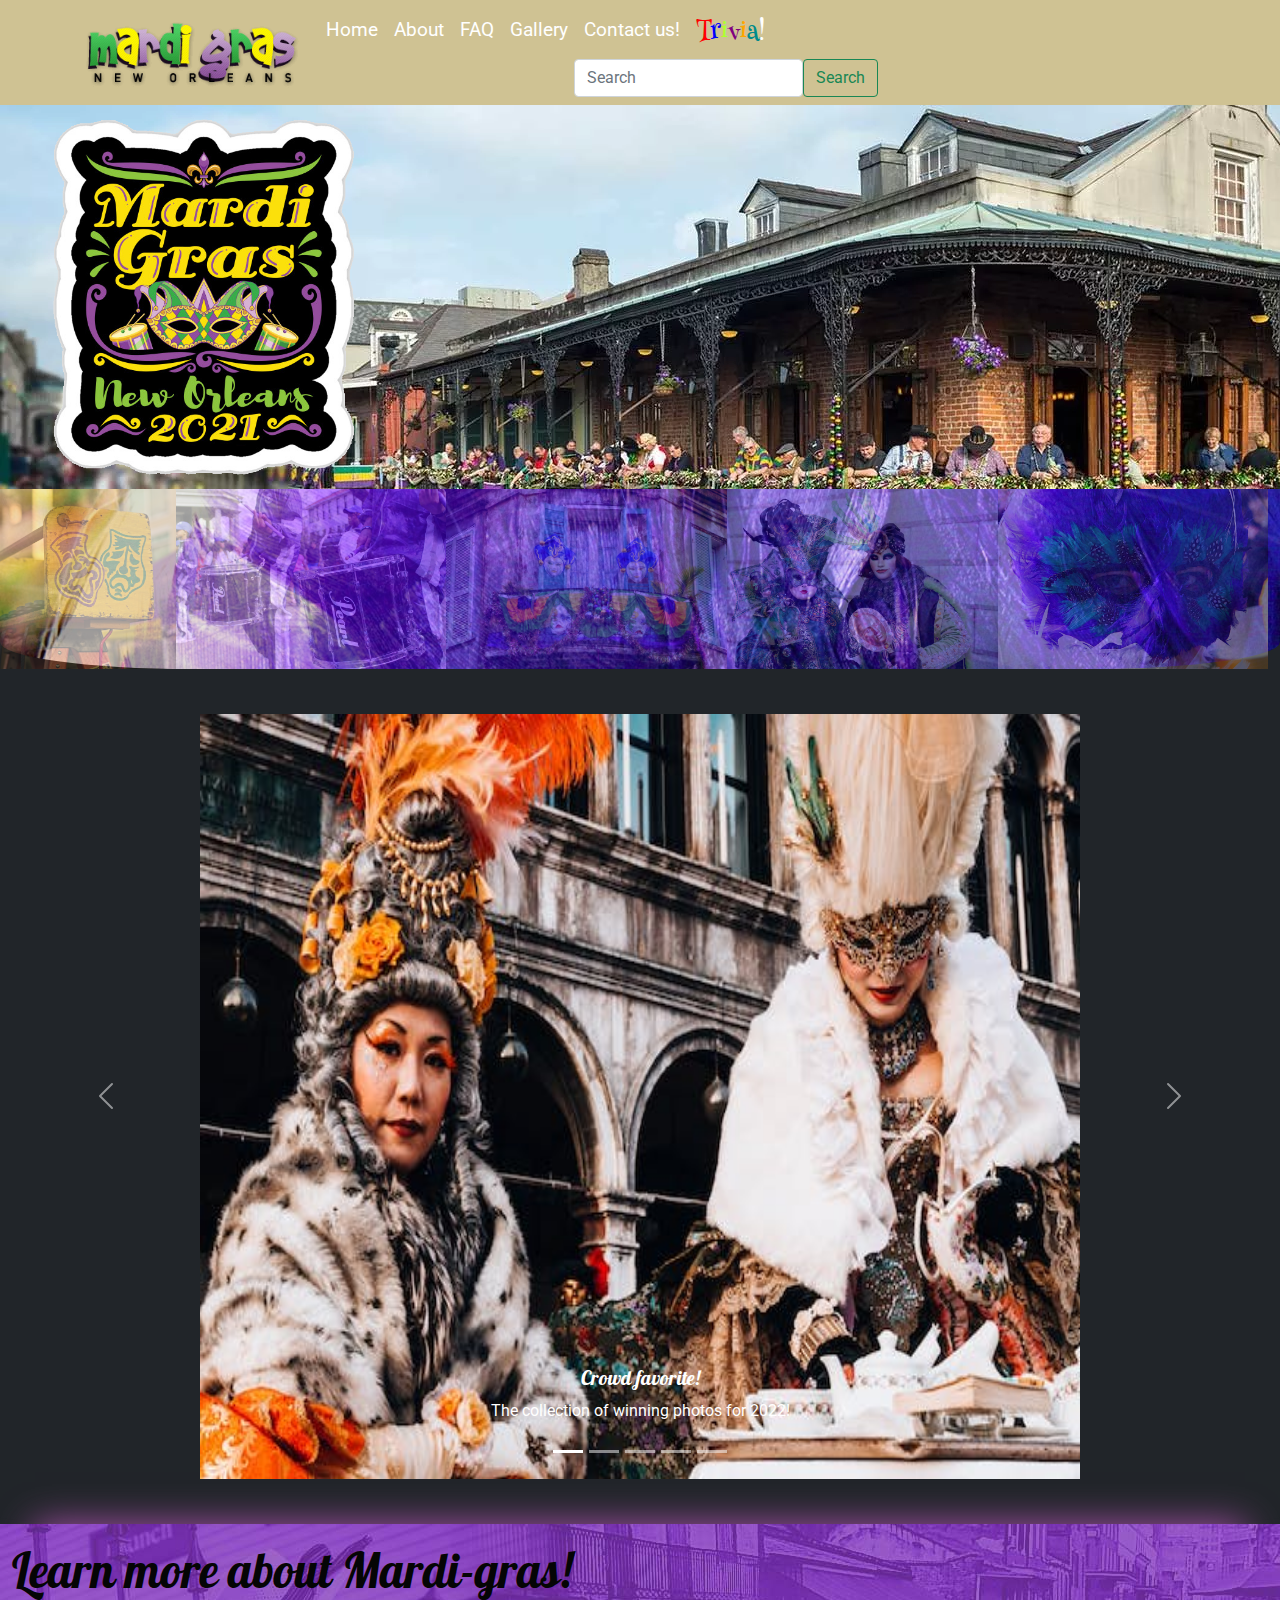
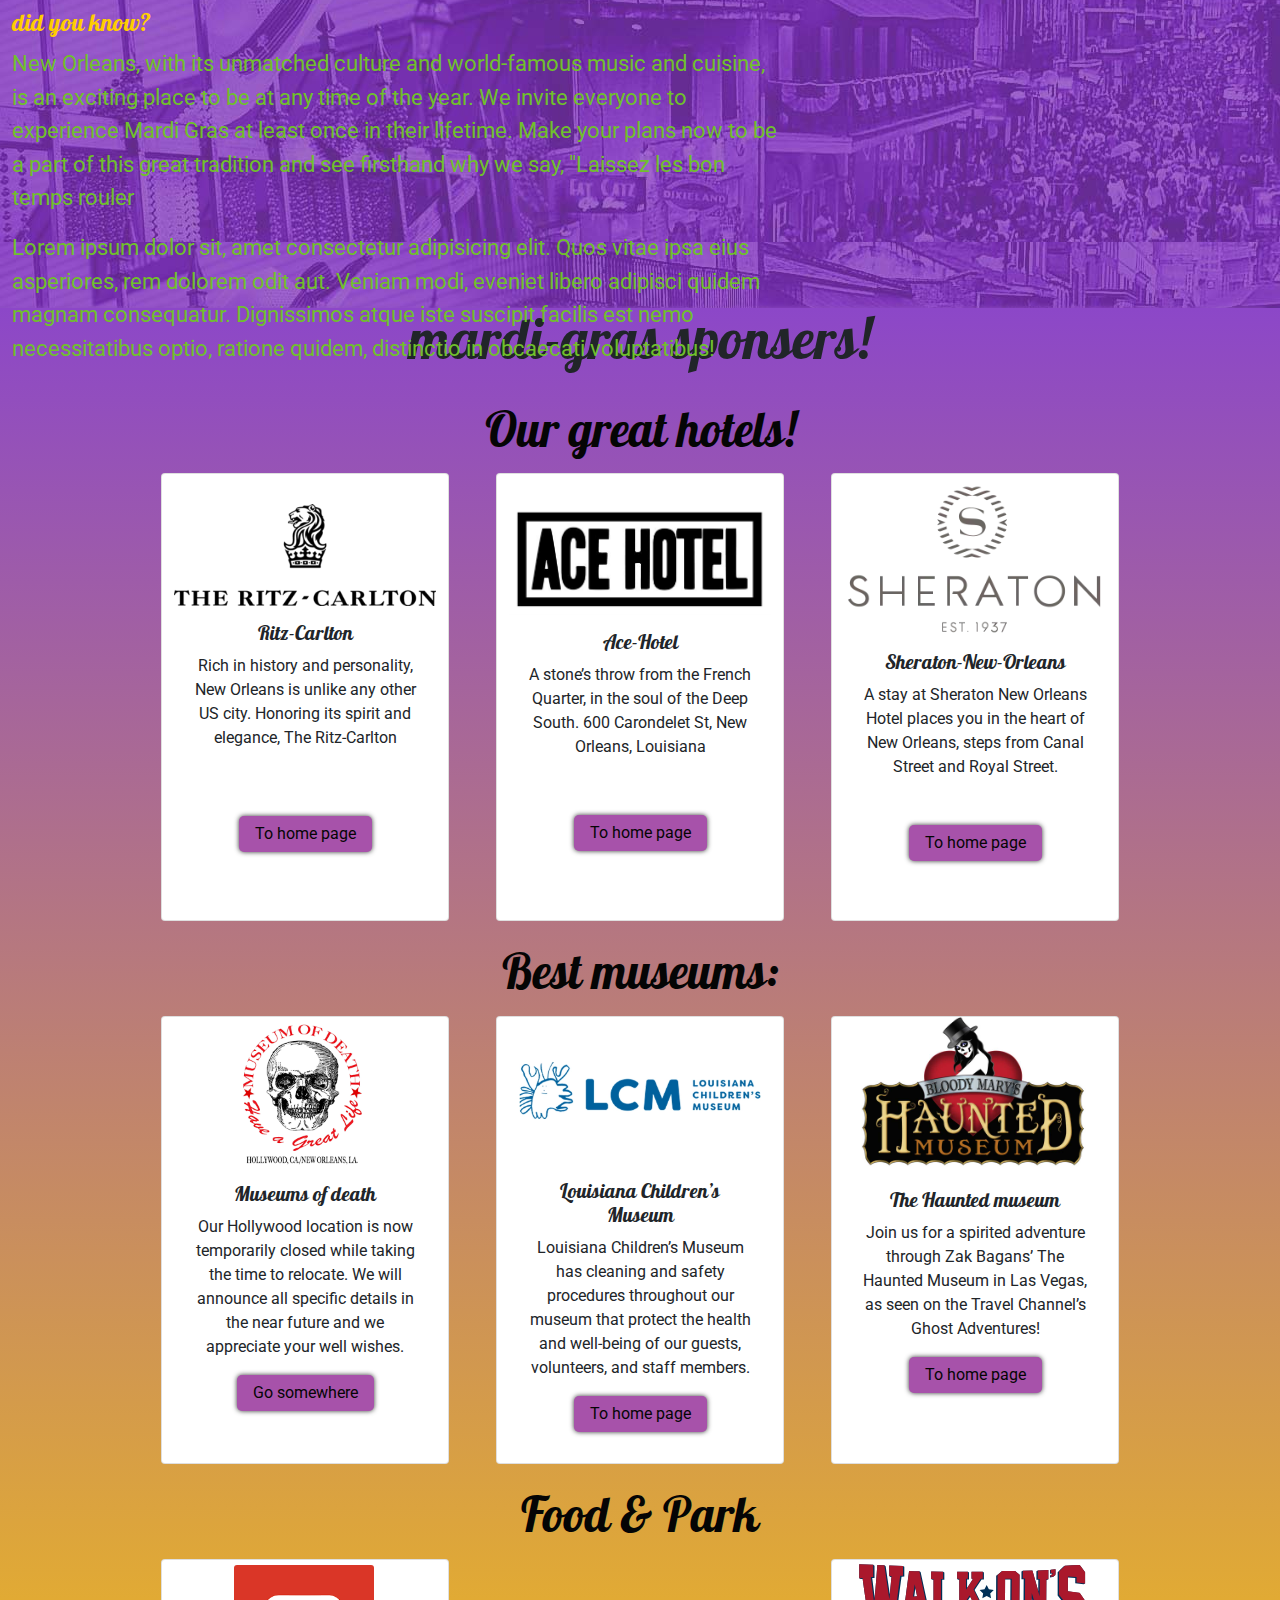
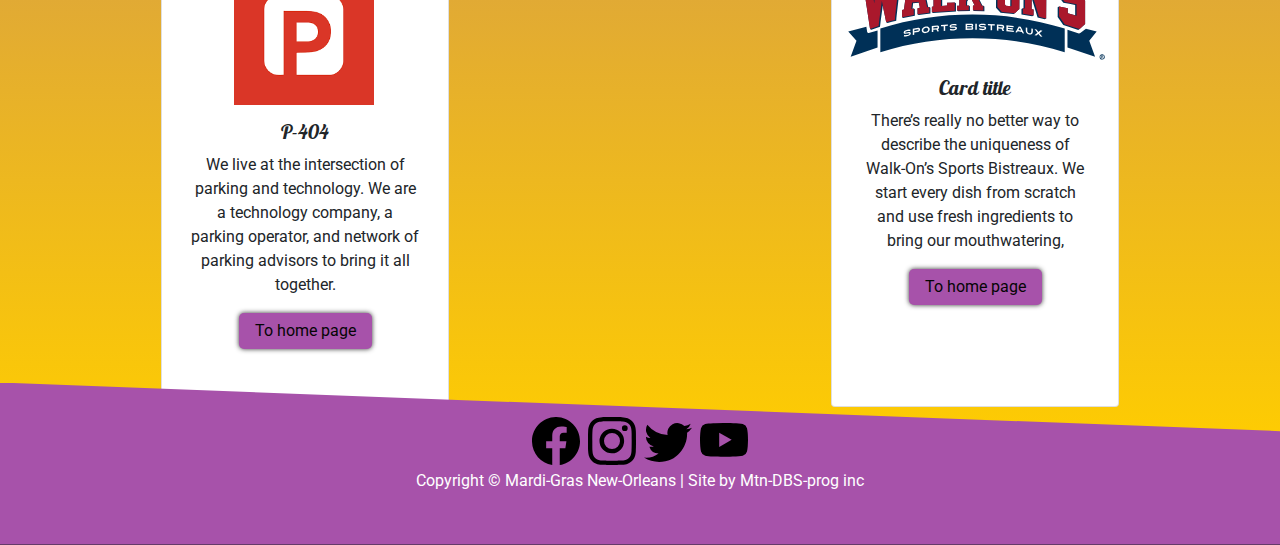
<file: index.html>
<!DOCTYPE html>
<html lang="en">

<head>
  <meta charset="UTF-8">
  <meta http-equiv="X-UA-Compatible" content="IE=edge">
  <meta name="viewport" content="width=device-width, initial-scale=1.0">
  <title>Document</title>

<link rel="preconnect" href="https://fonts.googleapis.com">
<link rel="preconnect" href="https://fonts.gstatic.com" crossorigin>
<link href="https://fonts.googleapis.com/css2?family=Henny+Penny&family=Pattaya&family=Roboto:wght@100&display=swap" rel="stylesheet">

<link rel="stylesheet" href="/sass/bootstrap.min.css">
  <link rel="stylesheet" href="/sass/index.css">
  <link rel="stylesheet" href="/sass/navbar.css">
  <link rel="stylesheet" href="/sass/reponsive.css">
  <script src="/js/bootstrap.bundle.min.js" defer></script>
  <script src="./js/main.js" defer></script>
</head>

<body class="bg-dark">

  <!-- newNav -->
  <nav class='navbar navbar-expand-lg navbar-light my_nav'>
    <div class='container'>
      <a class="navbar-brand" href="index.html">
        <img src="./img/xlogo.png.pagespeed.ic.q4Fw8Vll14.webp" id="brand_img" alt="" width="220" height="74"
          class="d-inline-block align-text-top">
      </a>
      <button class='btn  navbar-toggler border-3 px-2' type='button' data-bs-toggle='offcanvas'
        data-bs-target='#offcanvasExample' aria-controls='offcanvasExample'>
        <img style='width: 30px' src='/img/text-center.svg' alt='menu icon'>
      </button>
      <div class='offcanvas offcanvas-start-lg my_nav' tabindex='-1' id='offcanvasExample'
        aria-labelledby='offcanvasExampleLabel'>
        <div class='offcanvas-header d-flex d-lg-none'>
          <h5 class='offcanvas-title text-white' id='offcanvasExampleLabel'>Mardi-gras</h5>
          <a href='javascript:void(0) ' class='text-reset p-0' data-bs-dismiss='offcanvas' aria-label='close'>
            <svg xmlns='http://www.w3.org/2000/svg' width='24' height='24' fill='#FFFFFF' class='bi bi-x-circle'
              viewBox='0 0 16 16'>
              <path d='M8 15A7 7 0 1 1 8 1a7 7 0 0 1 0 14zm0 1A8 8 0 1 0 8 0a8 8 0 0 0 0 16z' />
              <path
                d='M4.646 4.646a.5.5 0 0 1 .708 0L8 7.293l2.646-2.647a.5.5 0 0 1 .708.708L8.707 8l2.647 2.646a.5.5 0 0 1-.708.708L8 8.707l-2.646 2.647a.5.5 0 0 1-.708-.708L7.293 8 4.646 5.354a.5.5 0 0 1 0-.708z' />
            </svg>
          </a>
        </div>
        <div class='offcanvas-body p-lg-0 navbar'>
          <ul class='navbar-nav' id="my-ul">
            <li class='nav-item'>
              <a class="nav-link active" aria-current="page" href="index.html">Home</a>
            </li>
            <li class='nav-item'>
              <a class='nav-link active' aria-current='page' href='about.html'>About</a>
            </li>
            <li class='nav-item'>
              <a class='nav-link active' aria-current='page' href='FAQ.html'>FAQ</a>
            </li>
            <li class='nav-item'>
              <a class='nav-link active' aria-current='page' href='media.html'>Gallery</a>
            </li>
            <li class='nav-item'>
              <a class='nav-link active' aria-current='page' href='contact.html'>Contact us!</a>
            </li>
            <li class='nav-item'>
              <a class='nav-link active' aria-current='page' href='trivia.html'> <span class="my-span" style="color:red">T</span><span
                  class="my-span" style="color:blue">r</span><span class="my-span" style="color:greenyellow">i</span><span
                  class="my-span" style="color:purple">v</span><span class="my-span" style="color:orange">i</span><span
                  class="my-span" style="color:darkcyan">a</span><span class="my-span">!</span></a>
            </li>

          </ul>
          <form class="d-flex" role="search">
            <input class="form-control" id="my-input" type="search" placeholder="Search" aria-label="Search">
            <button class="btn btn-outline-success" type="submit">Search</button>
          </form>
        </div>
      </div>
    </div>
  </nav>
  <header class="container-fluid my-header">
    <div class="col-md-6">
      <img src="./img/general-cjQAi-2021.02.08.08.09.59-logo2021.png" id="main_logo" alt="">
    </div>
    <div class="col-md-6" id="pop_div">
    </div>
  </header>

  <div class="container-fluid" id="my_divider_2">
    <img src="/img/gallery/mask-1973994_1920.jpg" style="max-height:300px;filter:opacity(40%)" alt="">
    <img src="/img/gallery/venice-mask-4809862_1920.jpg" style="max-height:300px;filter:opacity(40%)" alt="">
    <img src="/img/gallery/new-orleans-255548.jpg" style="max-height:300px;filter:opacity(40%)" alt="">
    <img src="/img/gallery/mardi-gras-1090720_1920.jpg" style="max-height:300px;filter:opacity(40%)" alt="">
    <img src="/img/gallery/mardi-2572882_1920.jpg" style="max-height:300px;filter:opacity(40%)" alt="">
    <img src="/img/gallery/mardi-gras-4238473_1280.jpg" style="max-height:300px;filter:opacity(40%)" alt="">
  </div>
  <div class="container-fluid bg-dark" id="my_divider_3"></div>

  <div class="container-fluid bg-dark">
    <div id="alt-pic"><img src="/img/gallery/mardi-gras-4238473_1280.jpg" style="height:30vh;width:100%;" alt=""></div>
    <div id="main-slider" class="carousel carousel slide" data-bs-ride="carousel">
      <div class="carousel-indicators">
        <button type="button" data-bs-target="#main-slider" data-bs-slide-to="0" class="active" aria-current="true"
          aria-label="Slide 1"></button>
        <button type="button" data-bs-target="#main-slider" data-bs-slide-to="1" aria-label="Slide 2"></button>
        <button type="button" data-bs-target="#main-slider" data-bs-slide-to="2" aria-label="Slide 3"></button>
        <button type="button" data-bs-target="#main-slider" data-bs-slide-to="3" aria-label="Slide 4"></button>
        <button type="button" data-bs-target="#main-slider" data-bs-slide-to="4" aria-label="Slide 5"></button>
      </div>

      <div class="carousel-inner ">
        <div class="carousel-item active" data-bs-interval="10000">
          <img src="/img/slider/pexels-photo-6152356.jpeg" class="d-block w-100" id="my_slider" alt="...">
          <div class="carousel-caption d-none d-md-block">
            <h5>Crowd favorite!</h5>
            <p>The collection of winning photos for 2022!</p>
          </div>
        </div>
        <div class="carousel-item" data-bs-interval="2000">
          <img src="/img/slider/pexels-photo-1144283.jpeg" class="d-block w-100" id="my_slider" alt="...">
          <div class="carousel-caption d-none d-md-block">
            <h5>The choice of photographers</h5>
            <p>The collection of winning photos for 2022!</p>
          </div>
        </div>
        <div class="carousel-item">
          <img src="/img/slider/pexels-photo-335692.jpeg" class="d-block w-100" id="my_slider" alt="...">
          <div class="carousel-caption d-none d-md-block">
            <h5>The exciting photo!</h5>
            <p>The collection of winning photos for 2022!</p>
          </div>
        </div>
        <div class="carousel-item">
          <img src="/img/slider/pexels-photo-6691539.jpeg" class="d-block w-100" id="my_slider" alt="...">
          <div class="carousel-caption d-none d-md-block">
            <h5>the audience's favourite!</h5>
            <p>The collection of winning photos for 2022!</p>
          </div>
        </div>
        <div class="carousel-item">
          <img src="/img/slider/pexels-photo-9393719.jpeg" class="d-block w-100" id="my_slider" alt="...">
          <div class="carousel-caption d-none d-md-block">
            <h5>Many loved it</h5>
            <p>The collection of winning photos for 2022!</p>
          </div>
        </div>
      </div>
      <button class="carousel-control-prev" type="button" data-bs-target="#main-slider" data-bs-slide="prev">
        <span class="carousel-control-prev-icon" aria-hidden="true"></span>
        <span class="visually-hidden">Previous</span>
      </button>
      <button class="carousel-control-next" type="button" data-bs-target="#main-slider" data-bs-slide="next">
        <span class="carousel-control-next-icon" aria-hidden="true"></span>
        <span class="visually-hidden">Next</span>
      </button>
    </div>
  </div>
  </div>
  <div class="container-fluid bg-dark" id="my_divider_4"></div>

  <div class="container-fluid my-divider">
<div class="anim-l">
    <h3>Learn more about Mardi-gras!</h3>
    <h4>did you know?</h4>
    <p>New Orleans, with its unmatched culture and world-famous music and cuisine, is an exciting place to be at any time of the year. We invite everyone to experience Mardi Gras at least once in their lifetime. Make your plans now to be a part of this great tradition and see firsthand why we say, "Laissez les bon temps rouler</p>
    <p>Lorem ipsum dolor sit, amet consectetur adipisicing elit. Quos vitae ipsa eius asperiores, rem dolorem odit aut. Veniam modi, eveniet libero adipisci quidem magnam consequatur. Dignissimos atque iste suscipit facilis est nemo necessitatibus optio, ratione quidem, distinctio in obcaecati voluptatibus!
    </p>
    </div>
  </div>

  <!-- card wrap -->
  <div class="container-fluid center" id="my-boxes">
      <div class="col-sm-12 col-md-9">
      <div class="row justify-content-center justify-content-md-between ">
        <h4 class="center display-4">mardi-gras sponsers!</h4>
        <!-- card 1 -->
        <h3>Our great hotels!</h3>
        <div class="card col-md-4 m-1 my-card anim-l">
          <img src="/img/sponsers/ritz-carlton-primary-black.png" class="card-img-top" style="margin-top:30px;" alt="">
          <div class="card-body ">
            <h5 class="card-title">Ritz-Carlton</h5>
            <p class="card-text">Rich in history and personality, New Orleans is unlike any other US city. Honoring its spirit and elegance, The Ritz-Carlton</p>
            <a href="#" class="btn my-btn " style="margin-top:50px;">To home page</a>
          </div>
        </div>
        <!-- card 2 -->
        <div class="card  col-md-4 m-1 my-card">
          <img src="./img/sponsers/Logo-Ace-Hotellogo.jpeg" class="card-img-top" style="margin-top:30px;" alt="...">
          <div class="card-body">
            <h5 class="card-title">Ace-Hotel</h5>
            <p class="card-text">A stone’s throw from the French Quarter, in the soul of the Deep South.

              600 Carondelet St, New Orleans, Louisiana</p>
            <a href="#" class="btn my-btn " style="margin-top:40px;">To home page</a>
          </div>
        </div>
<!-- card 3 -->
        <div class="card  col-md-4 m-1 my-card anim-r">
          <img src="/img/sponsers/si_logo_L.webp" class="card-img-top" style="margin-top:10px;" alt="...">
          <div class="card-body">
            <h5 class="card-title">Sheraton-New-Orleans</h5>
            <p class="card-text">A stay at Sheraton New Orleans Hotel places you in the heart of New Orleans, steps from Canal Street and Royal Street.</p>
            <a href="https://www.marriott.com/en-us/hotels/msyis-sheraton-new-orleans-hotel/overview/" class="btn my-btn" style="margin-top:30px;">To home page</a>
          </div>
        </div>
          <h3>Best museums:</h3>
          <!-- card 4 -->
        <div class="card  col-md-4 m-1 my-card">
          <img src="/img/sponsers/death.png" class="card-img-top" style="max-width:150px;max-height:150px; margin-left:20%; " alt="...">
          <div class="card-body">
            <h5 class="card-title">Museums of death</h5>
            <p class="card-text">Our Hollywood location is now temporarily closed while taking the time to relocate. We will announce all specific details in the near future and we appreciate your well wishes.</p>
            <a href="http://www.museumofdeath.net/" class="btn my-btn">Go somewhere</a>
          </div>
        </div>
<!-- card 5 -->
        <div class="card  col-md-4 m-1 my-card">
          <img src="./img/sponsers/LCM.webp" class="card-img-top" alt="...">
          <div class="card-body">
            <h5 class="card-title">Louisiana Children’s Museum</h5>
            <p class="card-text">Louisiana Children’s Museum has cleaning and safety procedures throughout our museum that protect the health and well-being of our guests, volunteers, and staff members.</p>
            <a href="https://lcm.org/" class="btn my-btn">To home page</a>
          </div>
        </div>
<!-- card 6 -->
        <div class="card  col-md-4 m-1 my-card">
          <img
            src="/img/sponsers/revised-Bloody-Mary-Museum-logo_v1_A9760E05-F60A-4B16-91F913FBBE167D89_1155c9e7-066b-4ed7-be1bc98413a77f94.jpeg"
            class="card-img-top" alt="...">
          <div class="card-body">
            <h5 class="card-title">The Haunted museum</h5>
            <p class="card-text">Join us for a spirited adventure through Zak Bagans’ The Haunted Museum in Las Vegas, as seen on the Travel Channel’s Ghost Adventures!</p>
            <a href="https://thehauntedmuseum.com/" class="btn my-btn">To home page</a>
          </div>
        </div>
      
        <h3>Food & Park</h3>
        <!-- card 7 -->
        <div class="card  col-md-4 m-1 my-card mb-5">
          <img src="/img/sponsers/p-parking-logo.png" class="card-img-top" style="max-width:140px;max-height:140px; margin-left:23%;margin-top:5px;" alt="...">
          <div class="card-body">
            <h5 class="card-title">P-404</h5>
            <p class="card-text">We live at the intersection of parking and technology. We are a technology company, a parking operator, and network of parking advisors to bring it all together.</p>
            <a href="https://www.premiumparking.com/P402" class="btn my-btn">To home page</a>
          </div>
        </div>
<!-- card 8 -->
        <div class="card  col-md-4 m-1 my-card mb-5">
          <img src="/img/sponsers/walkons-logo.svg" class="card-img-top" alt="...">
          <div class="card-body">
            <h5 class="card-title">Card title</h5>
            <p class="card-text">There’s really no better way to describe the uniqueness of Walk-On’s Sports Bistreaux. We start every dish from scratch and use fresh ingredients to bring our mouthwatering,</p>
            <a href="https://walk-ons.com/" class="btn my-btn">To home page</a>
          </div>
        </div>

      </div>
    </div>
  </div>
  <footer class="bottom">
    <div class="d-flex justify-content-center">
      <a href="https://www.facebook.com/MardiGrasNewOrleans" target="_blank"><img src="./svg/facebook.svg"
          class="social-icon" alt=""></a>
      <a href="https://www.instagram.com/mardigrasneworleans/" target="_blank"><img src="./svg/instagram.svg"
          class="social-icon" alt=""></a>
      <a href="https://twitter.com/MardiGrasNOLA" target="_blank"><img src="./svg/twitter.svg" class="social-icon"
          alt=""></a>
      <a href="https://www.youtube.com/channel/UCOrq1qF6dVDn9Do-wvbKh0Q" target="_blank"><img src="./svg/youtube.svg"
          class="social-icon" alt=""></a>
    </div>
<div class="bottom-0 center">Copyright ©  Mardi-Gras New-Orleans  | Site by Mtn-DBS-prog inc
</div> 
  </footer>
</body>

</html>
</file>
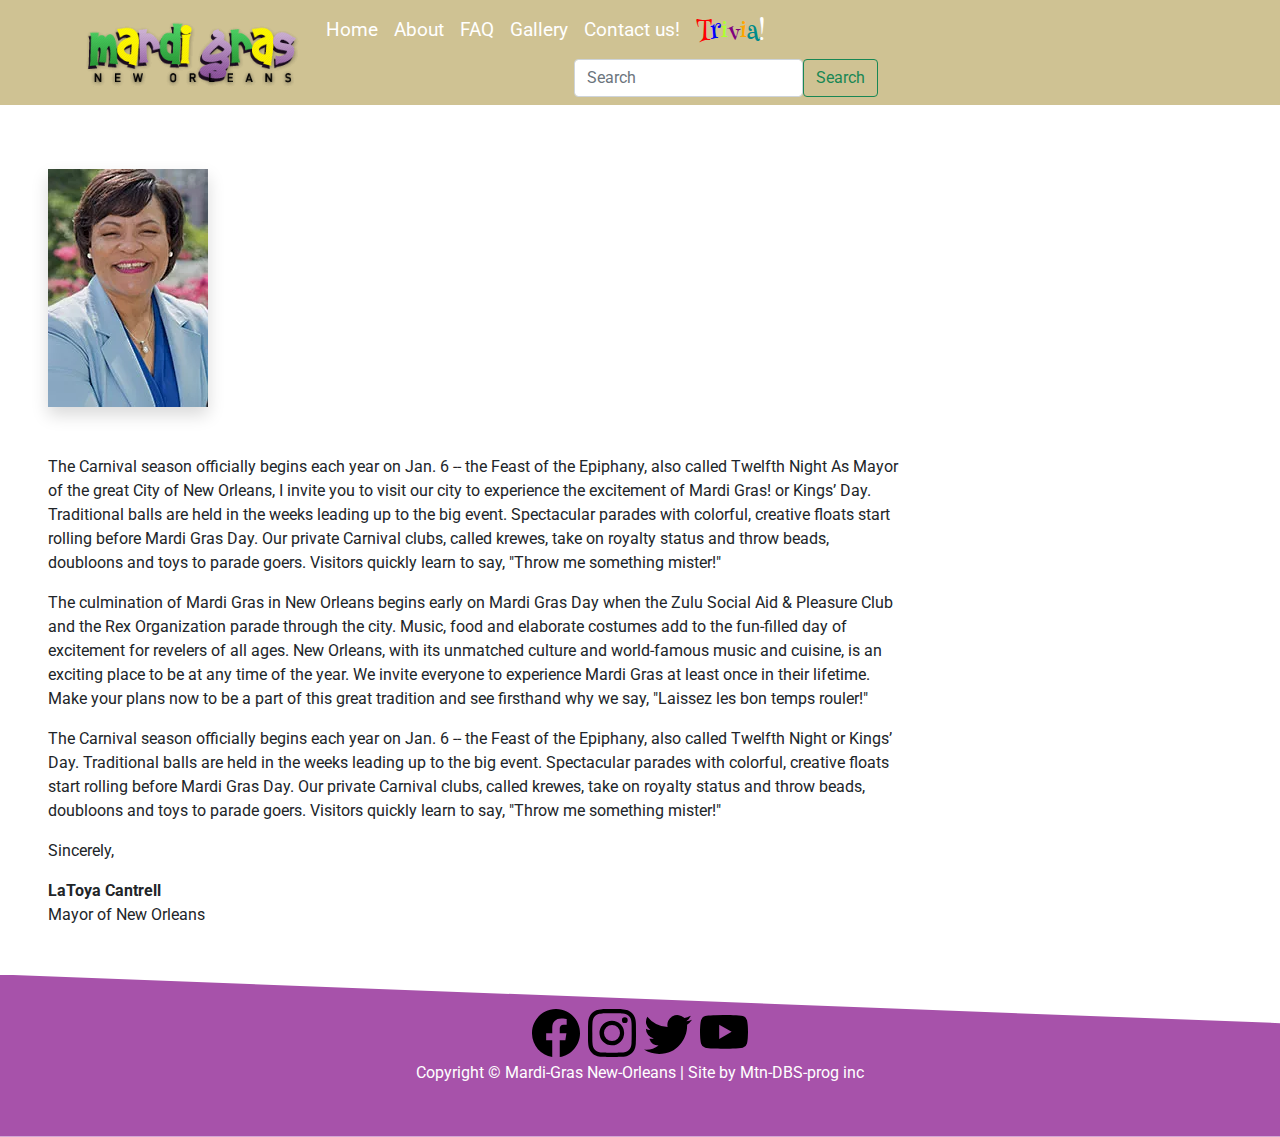
<file: about.html>
<!DOCTYPE html>
<html lang="en">

<head>
  <meta charset="UTF-8">
  <meta http-equiv="X-UA-Compatible" content="IE=edge">
  <meta name="viewport" content="width=device-width, initial-scale=1.0">
  <link rel="preconnect" href="https://fonts.googleapis.com">
  <link rel="preconnect" href="https://fonts.gstatic.com" crossorigin>
  <link href="https://fonts.googleapis.com/css2?family=Henny+Penny&family=Pattaya&family=Roboto:wght@100&display=swap"
    rel="stylesheet">
  <title>Document</title>
  <link rel="stylesheet" href="/sass/bootstrap.min.css">
  <link rel="stylesheet" href="/sass/navbar.css">
  <link rel="stylesheet" href="/sass/reponsive.css">
  <script src="/js/bootstrap.bundle.min.js" defer></script>
</head>

<body>
  <nav class='navbar navbar-expand-lg navbar-light my_nav'>
    <div class='container'>
      <a class="navbar-brand" href="index.html">
        <img src="./img/xlogo.png.pagespeed.ic.q4Fw8Vll14.webp" id="brand_img" alt="" width="220" height="74"
          class="d-inline-block align-text-top">
      </a>
      <button class='btn  navbar-toggler border-3 px-2' type='button' data-bs-toggle='offcanvas'
        data-bs-target='#offcanvasExample' aria-controls='offcanvasExample'>
        <img style='width: 30px' src='/img/text-center.svg' alt='menu icon'>
      </button>
      <div class='offcanvas offcanvas-start-lg my_nav' tabindex='-1' id='offcanvasExample'
        aria-labelledby='offcanvasExampleLabel'>
        <div class='offcanvas-header d-flex d-lg-none'>
          <h5 class='offcanvas-title text-white' id='offcanvasExampleLabel'>Mardi-gras</h5>
          <a href='javascript:void(0) ' class='text-reset p-0' data-bs-dismiss='offcanvas' aria-label='close'>
            <svg xmlns='http://www.w3.org/2000/svg' width='24' height='24' fill='#FFFFFF' class='bi bi-x-circle'
              viewBox='0 0 16 16'>
              <path d='M8 15A7 7 0 1 1 8 1a7 7 0 0 1 0 14zm0 1A8 8 0 1 0 8 0a8 8 0 0 0 0 16z' />
              <path
                d='M4.646 4.646a.5.5 0 0 1 .708 0L8 7.293l2.646-2.647a.5.5 0 0 1 .708.708L8.707 8l2.647 2.646a.5.5 0 0 1-.708.708L8 8.707l-2.646 2.647a.5.5 0 0 1-.708-.708L7.293 8 4.646 5.354a.5.5 0 0 1 0-.708z' />
            </svg>
          </a>
        </div>
        <div class='offcanvas-body p-lg-0 navbar'>
          <ul class='navbar-nav' id="my-ul">
            <li class='nav-item'>
              <a class="nav-link active" aria-current="page" href="index.html">Home</a>
            </li>
            <li class='nav-item'>
              <a class='nav-link active' aria-current='page' href='about.html'>About</a>
            </li>
            <li class='nav-item'>
              <a class='nav-link active' aria-current='page' href='FAQ.html'>FAQ</a>
            </li>
            <li class='nav-item'>
              <a class='nav-link active' aria-current='page' href='media.html'>Gallery</a>
            </li>
            <li class='nav-item'>
              <a class='nav-link active' aria-current='page' href='contact.html'>Contact us!</a>
            </li>
            <li class='nav-item'>
              <a class='nav-link active' aria-current='page' href='trivia.html'> <span class="my-span"
                  style="color:red">T</span><span class="my-span" style="color:blue">r</span><span class="my-span"
                  style="color:greenyellow">i</span><span class="my-span" style="color:purple">v</span><span
                  class="my-span" style="color:orange">i</span><span class="my-span"
                  style="color:darkcyan">a</span><span class="my-span">!</span></a>
            </li>

          </ul>
          <form class="d-flex" role="search">
            <input class="form-control" id="my-input" type="search" placeholder="Search" aria-label="Search">
            <button class="btn btn-outline-success" type="submit">Search</button>
          </form>
        </div>
      </div>
    </div>
  </nav>

  <div class="col-12 ms-5 mb-5">

  <div class="d-flex justify-content-start"><img alt="Mayor of New Orleans" class="fltLeft photo shadow"
      src="/img/major/xmardigras-mayor-2019.jpg.pagespeed.ic.0ZitX568BS.webp" style="width: 160px; height: 238px; margin-right: 20%; margin-top: 5%;"></div>

  <p class="col-8 mt-5 text-wrap">The Carnival season officially begins each year on Jan. 6 -- the Feast of the Epiphany, also called Twelfth Night
  As Mayor of the great City of New Orleans, I invite you to visit our city to experience the excitement of Mardi
    Gras!



    or Kings&rsquo; Day. Traditional balls are held in the weeks leading up to the big event.
    Spectacular parades with colorful, creative floats start rolling before Mardi Gras Day. Our private Carnival
    clubs, called krewes, take on royalty status and throw beads, doubloons and toys to parade goers. Visitors
    quickly learn to say, &quot;Throw me something mister!&quot;</p>

  <p class="col-8">The culmination of Mardi Gras in New Orleans begins early on Mardi Gras Day when the Zulu Social Aid &amp;
    Pleasure Club and the Rex Organization parade through the city. Music, food and elaborate costumes add to the
    fun-filled day of excitement for revelers of all ages. New Orleans, with its unmatched culture and world-famous
    music and cuisine, is an exciting place to be at any
    time of the year. We invite everyone to experience Mardi Gras at least once in their lifetime. Make your plans
    now to be a part of this great tradition and see firsthand why we say, &quot;Laissez les bon temps rouler!&quot;
  </p>
  <p class="col-8">The Carnival season officially begins each year on Jan. 6 -- the Feast of the Epiphany, also called Twelfth Night
    or Kings&rsquo; Day. Traditional balls are held in the weeks leading up to the big event.
    Spectacular parades with colorful, creative floats start rolling before Mardi Gras Day. Our private Carnival
    clubs, called krewes, take on royalty status and throw beads, doubloons and toys to parade goers. Visitors
    quickly learn to say, &quot;Throw me something mister!&quot;</p>
    
    <p>Sincerely,</p>
    
    <p><strong>LaToya Cantrell</strong><br />
      Mayor of New Orleans</p>
    </div>
    <footer class="bottom mt-5">
      <div class="d-flex justify-content-center">
        <a href="https://www.facebook.com/MardiGrasNewOrleans" target="_blank"><img src="./svg/facebook.svg"
            class="social-icon" alt=""></a>
        <a href="https://www.instagram.com/mardigrasneworleans/" target="_blank"><img src="./svg/instagram.svg"
            class="social-icon" alt=""></a>
        <a href="https://twitter.com/MardiGrasNOLA" target="_blank"><img src="./svg/twitter.svg" class="social-icon"
            alt=""></a>
        <a href="https://www.youtube.com/channel/UCOrq1qF6dVDn9Do-wvbKh0Q" target="_blank"><img src="./svg/youtube.svg"
            class="social-icon" alt=""></a>
      </div>
  <div class="bottom-0 center">Copyright ©  Mardi-Gras New-Orleans  | Site by Mtn-DBS-prog inc
  </div> 
    </footer>
</body>

</html>
</file>
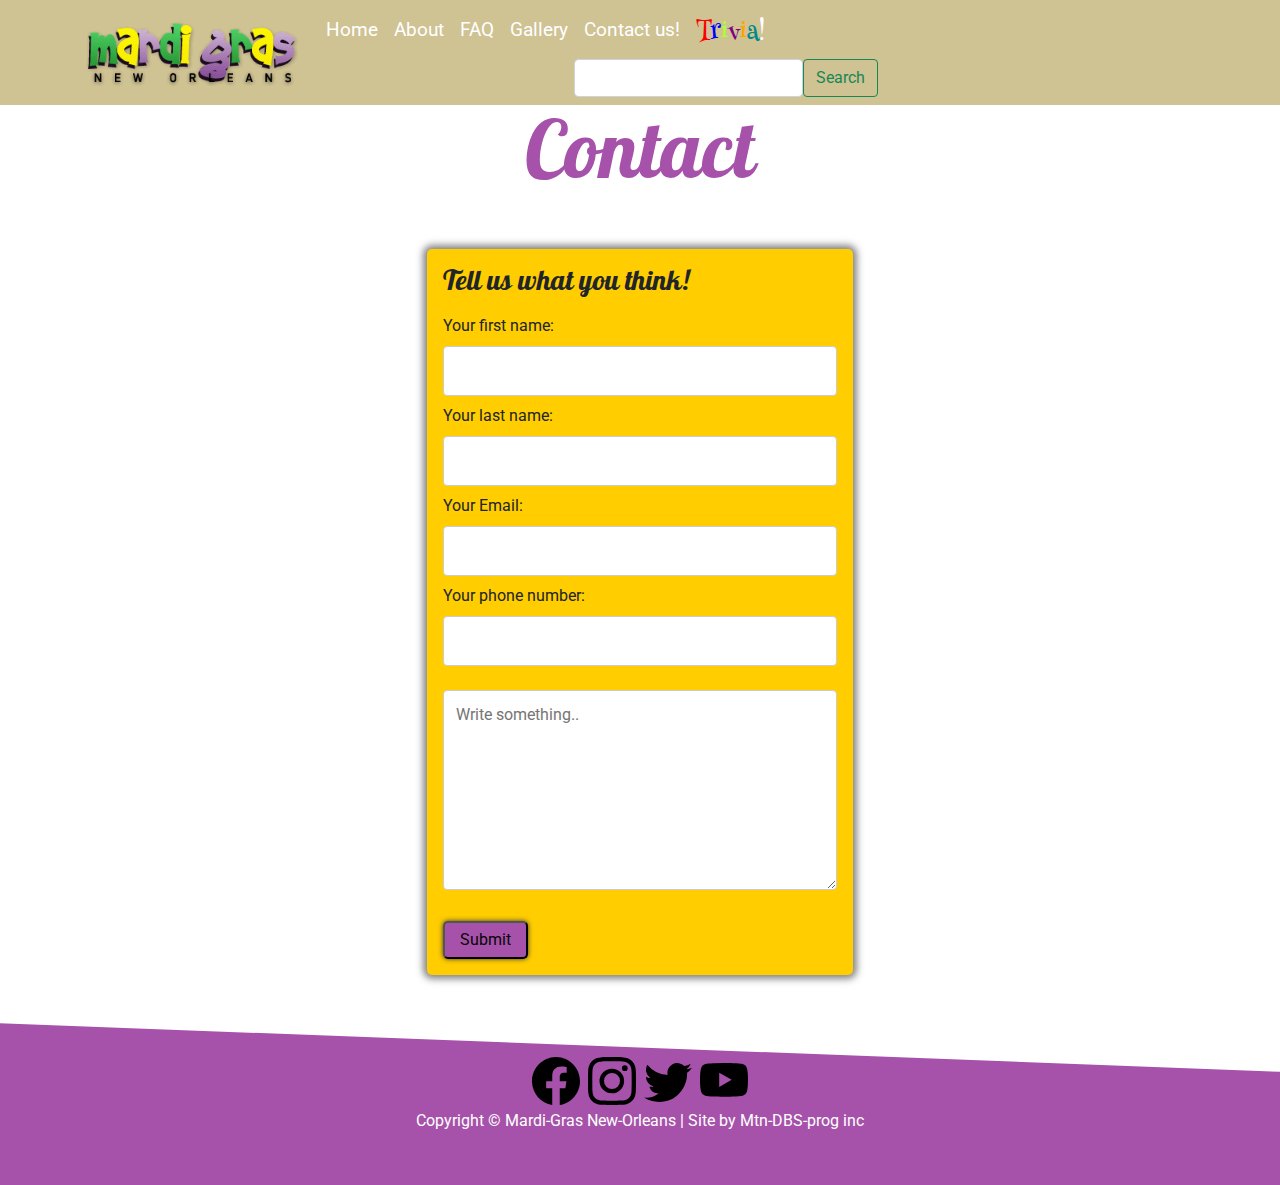
<file: contact.html>
<!DOCTYPE html>
<html lang="en">

<head>
    <meta charset="UTF-8">
    <meta http-equiv="X-UA-Compatible" content="IE=edge">
    <meta name="viewport" content="width=device-width, initial-scale=1.0">
    <link rel="preconnect" href="https://fonts.googleapis.com">
    <link rel="preconnect" href="https://fonts.gstatic.com" crossorigin>
    <link href="https://fonts.googleapis.com/css2?family=Henny+Penny&family=Pattaya&family=Roboto:wght@100&display=swap"
        rel="stylesheet">
    <link rel="stylesheet" href="/sass/bootstrap.min.css">
    <link rel="stylesheet" href="./sass/navbar.css">
    <link rel="stylesheet" href="/sass/reponsive.css">
    <link rel="stylesheet" href="./sass/contact.css">
    <script src="https://cdn.jsdelivr.net/npm/bootstrap@5.2.0/dist/js/bootstrap.bundle.min.js"
        integrity="sha384-A3rJD856KowSb7dwlZdYEkO39Gagi7vIsF0jrRAoQmDKKtQBHUuLZ9AsSv4jD4Xa"
        crossorigin="anonymous"></script>
    <script src="./js/contact.js" defer></script>
    <title>form</title>
</head>

<body>
    <!-- navbar -->
    <nav class='navbar navbar-expand-lg navbar-light my_nav'>
        <div class='container'>
          <a class="navbar-brand" href="index.html">
            <img src="./img/xlogo.png.pagespeed.ic.q4Fw8Vll14.webp" id="brand_img" alt="" width="220" height="74"
              class="d-inline-block align-text-top">
          </a>
          <button class='btn  navbar-toggler border-3 px-2' type='button' data-bs-toggle='offcanvas'
            data-bs-target='#offcanvasExample' aria-controls='offcanvasExample'>
            <img style='width: 30px' src='/img/text-center.svg' alt='menu icon'>
          </button>
          <div class='offcanvas offcanvas-start-lg my_nav' tabindex='-1' id='offcanvasExample'
            aria-labelledby='offcanvasExampleLabel'>
            <div class='offcanvas-header d-flex d-lg-none'>
              <h5 class='offcanvas-title text-white' id='offcanvasExampleLabel'>Mardi-gras</h5>
              <a href='javascript:void(0) ' class='text-reset p-0' data-bs-dismiss='offcanvas' aria-label='close'>
                <svg xmlns='http://www.w3.org/2000/svg' width='24' height='24' fill='#FFFFFF' class='bi bi-x-circle'
                  viewBox='0 0 16 16'>
                  <path d='M8 15A7 7 0 1 1 8 1a7 7 0 0 1 0 14zm0 1A8 8 0 1 0 8 0a8 8 0 0 0 0 16z' />
                  <path
                    d='M4.646 4.646a.5.5 0 0 1 .708 0L8 7.293l2.646-2.647a.5.5 0 0 1 .708.708L8.707 8l2.647 2.646a.5.5 0 0 1-.708.708L8 8.707l-2.646 2.647a.5.5 0 0 1-.708-.708L7.293 8 4.646 5.354a.5.5 0 0 1 0-.708z' />
                </svg>
              </a>
            </div>
            <div class='offcanvas-body p-lg-0 navbar'>
              <ul class='navbar-nav' id="my-ul">
                <li class='nav-item'>
                  <a class="nav-link active" aria-current="page" href="index.html">Home</a>
                </li>
                <li class='nav-item'>
                  <a class='nav-link active' aria-current='page' href='about.html'>About</a>
                </li>
                <li class='nav-item'>
                  <a class='nav-link active' aria-current='page' href='FAQ.html'>FAQ</a>
                </li>
                <li class='nav-item'>
                  <a class='nav-link active' aria-current='page' href='media.html'>Gallery</a>
                </li>
                <li class='nav-item'>
                  <a class='nav-link active' aria-current='page' href='contact.html'>Contact us!</a>
                </li>
                <li class='nav-item'>
                  <a class='nav-link active' aria-current='page' href='trivia.html'> <span class="my-span" style="color:red">T</span><span
                      class="my-span" style="color:blue">r</span><span class="my-span" style="color:greenyellow">i</span><span
                      class="my-span" style="color:purple">v</span><span class="my-span" style="color:orange">i</span><span
                      class="my-span" style="color:darkcyan">a</span><span class="my-span">!</span></a>
                </li>
    
              </ul>
              <form class="d-flex" role="search">
                <input class="form-control" id="my-input" type="search" placeholder="Search" aria-label="Search">
                <button class="btn btn-outline-success" type="submit">Search</button>
              </form>
            </div>
          </div>
        </div>
      </nav>
      <h1 id="id_h1" class="display-1 center">Contact</h1>
    <div class="my-form col-8 col-sm-10 col-md-4 m-auto mt-5 mb-5 p-3">
        <form action="" method="get" id="my-form">
            <h3 >Tell us what you think!</h3>

            <div>
                <label for="name" class="text_label">Your first name:</label>
                <input type="text" name="fName" id="fName" placeholder="Your first name.." required>
            </div>
            <div id="name-err">

            </div>
            <div>
                <label for="lName" class="text_label2">Your last name:</label>
                <input type="text" name="lName" id="lName" placeholder="Your last name.." required>
            </div>

            <div>
                <label for="email" class="email_label">Your Email:</label>
                <input type="text" name="email" id="email" placeholder="Your email.." required>
            </div>

            <div>
                <label for="phone number" class="pnumber">Your phone number:</label>
                <input type="tel" name="phone" id="phone" placeholder="Your phone number..">
            </div><br>

            <div>
                <textarea id="textarea" name="textarea" placeholder="Write something.."
                    style="height:200px;"></textarea>
            </div><br>

            <div id="erros"></div>

            <button class="myBtn">Submit</button>
        </form>
    </div>


    <footer class="bottom mt-5">
      <div class="d-flex justify-content-center">
        <a href="https://www.facebook.com/MardiGrasNewOrleans" target="_blank"><img src="./svg/facebook.svg"
            class="social-icon" alt=""></a>
        <a href="https://www.instagram.com/mardigrasneworleans/" target="_blank"><img src="./svg/instagram.svg"
            class="social-icon" alt=""></a>
        <a href="https://twitter.com/MardiGrasNOLA" target="_blank"><img src="./svg/twitter.svg" class="social-icon"
            alt=""></a>
        <a href="https://www.youtube.com/channel/UCOrq1qF6dVDn9Do-wvbKh0Q" target="_blank"><img src="./svg/youtube.svg"
            class="social-icon" alt=""></a>
      </div>
  <div class="bottom-0 center">Copyright ©  Mardi-Gras New-Orleans  | Site by Mtn-DBS-prog inc
  </div> 
    </footer>

</body>

</html>
</file>
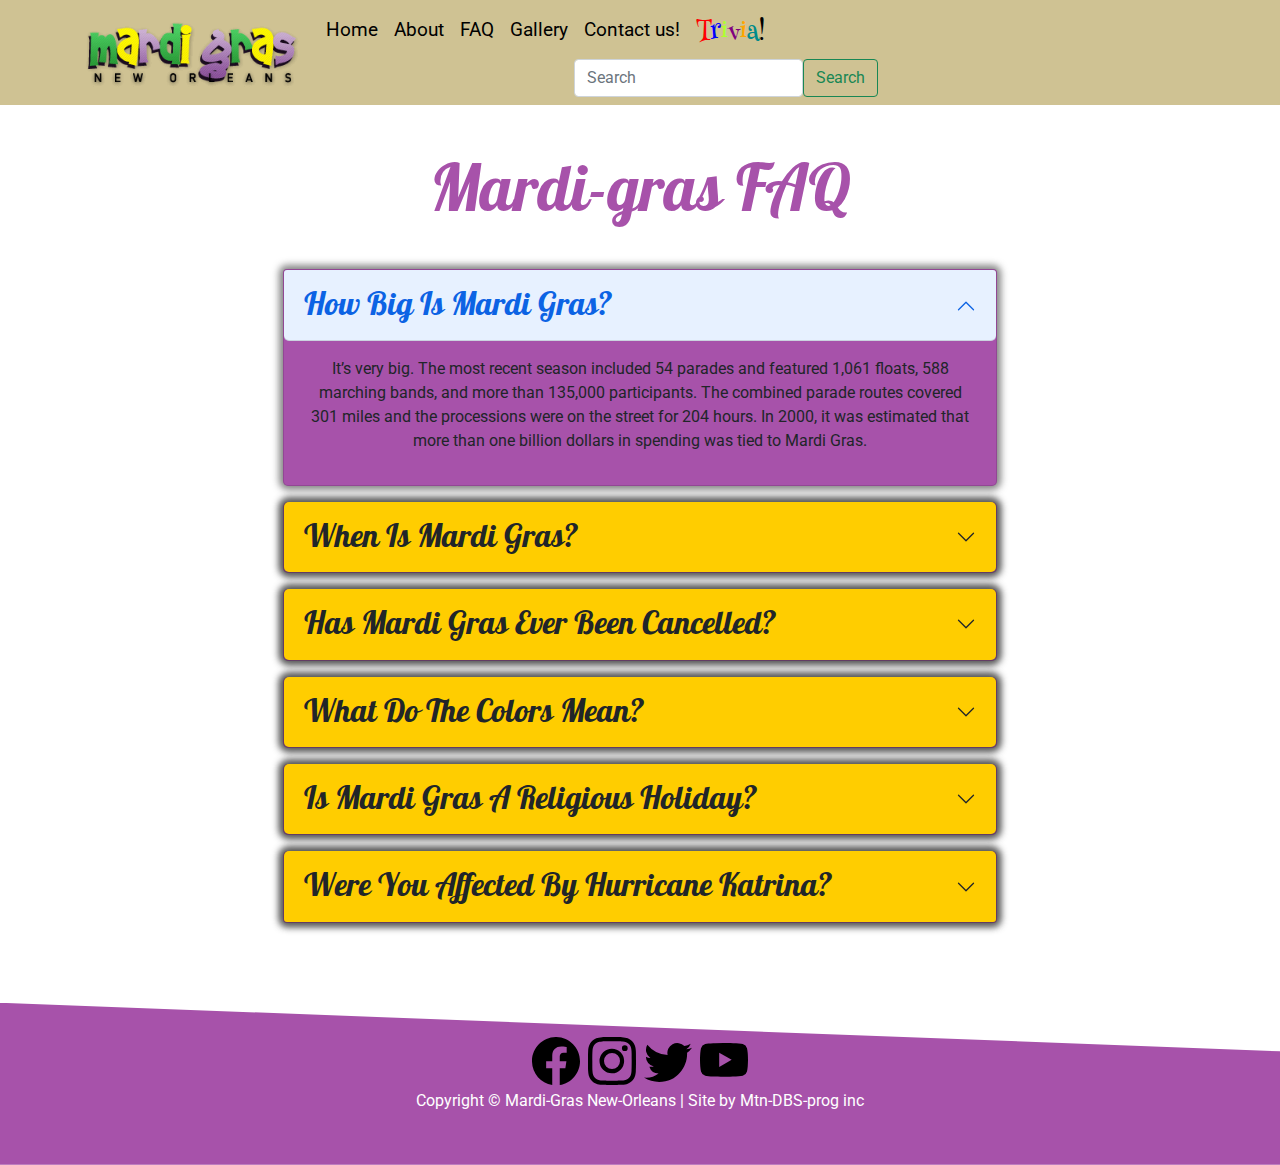
<file: FAQ.html>
<!DOCTYPE html>
<html lang="en">

<head>
  <meta charset="UTF-8">
  <meta http-equiv="X-UA-Compatible" content="IE=edge">
  <meta name="viewport" content="width=device-width, initial-scale=1.0">
  <link rel="preconnect" href="https://fonts.googleapis.com">
  <link rel="preconnect" href="https://fonts.gstatic.com" crossorigin>
  <link href="https://fonts.googleapis.com/css2?family=Henny+Penny&family=Pattaya&family=Roboto:wght@100&display=swap"
    rel="stylesheet">

  <title>Mardi-gras FAQ</title>
  <link rel="stylesheet" href="/sass/bootstrap.min.css">
  <link rel="stylesheet" href="/sass/navbar.css">
  <link rel="stylesheet" href="/sass/FAQ.css">
  <script src="/js/bootstrap.bundle.min.js" defer></script>
</head>

<body>

  <nav class='navbar navbar-expand-lg navbar-light my_nav'>
    <div class='container'>
      <a class="navbar-brand" href="index.html">
        <img src="./img/xlogo.png.pagespeed.ic.q4Fw8Vll14.webp" id="brand_img" alt="" width="220" height="74"
          class="d-inline-block align-text-top">
      </a>
      <button class='btn  navbar-toggler border-3 px-2' type='button' data-bs-toggle='offcanvas'
        data-bs-target='#offcanvasExample' aria-controls='offcanvasExample'>
        <img style='width: 30px' src='/img/text-center.svg' alt='menu icon'>
      </button>
      <div class='offcanvas offcanvas-start-lg my_nav' tabindex='-1' id='offcanvasExample'
        aria-labelledby='offcanvasExampleLabel'>
        <div class='offcanvas-header d-flex d-lg-none'>
          <h5 class='offcanvas-title text-white' id='offcanvasExampleLabel'>Mardi-gras</h5>
          <a href='javascript:void(0) ' class='text-reset p-0' data-bs-dismiss='offcanvas' aria-label='close'>
            <svg xmlns='http://www.w3.org/2000/svg' width='24' height='24' fill='#FFFFFF' class='bi bi-x-circle'
              viewBox='0 0 16 16'>
              <path d='M8 15A7 7 0 1 1 8 1a7 7 0 0 1 0 14zm0 1A8 8 0 1 0 8 0a8 8 0 0 0 0 16z' />
              <path
                d='M4.646 4.646a.5.5 0 0 1 .708 0L8 7.293l2.646-2.647a.5.5 0 0 1 .708.708L8.707 8l2.647 2.646a.5.5 0 0 1-.708.708L8 8.707l-2.646 2.647a.5.5 0 0 1-.708-.708L7.293 8 4.646 5.354a.5.5 0 0 1 0-.708z' />
            </svg>
          </a>
        </div>
        <div class='offcanvas-body p-lg-0 navbar'>
          <ul class='navbar-nav' id="my-ul">
            <li class='nav-item'>
              <a class="nav-link active" aria-current="page" href="index.html">Home</a>
            </li>
            <li class='nav-item'>
              <a class='nav-link active' aria-current='page' href='about.html'>About</a>
            </li>
            <li class='nav-item'>
              <a class='nav-link active' aria-current='page' href='FAQ.html'>FAQ</a>
            </li>
            <li class='nav-item'>
              <a class='nav-link active' aria-current='page' href='media.html'>Gallery</a>
            </li>
            <li class='nav-item'>
              <a class='nav-link active' aria-current='page' href='contact.html'>Contact us!</a>
            </li>
            <li class='nav-item'>
              <a class='nav-link active' aria-current='page' href='trivia.html'> <span class="my-span"
                  style="color:red">T</span><span class="my-span" style="color:blue">r</span><span class="my-span"
                  style="color:greenyellow">i</span><span class="my-span" style="color:purple">v</span><span
                  class="my-span" style="color:orange">i</span><span class="my-span"
                  style="color:darkcyan">a</span><span class="my-span">!</span></a>
            </li>

          </ul>
          <form class="d-flex" role="search">
            <input class="form-control" id="my-input" type="search" placeholder="Search" aria-label="Search">
            <button class="btn btn-outline-success" type="submit">Search</button>
          </form>
        </div>
      </div>
    </div>
  </nav>

  <div class="row">
    <h2 class="display-1 main-title center mt-5">Mardi-gras FAQ</h2>
  </div>
  <div class="center">

    <div class="accordion m-3 col-sm-10 col-md-7" id="">

      <div class="accordion-item m-3 my-div">
        <h2 class="accordion-header" id="panelsStayOpen-headingOne">
          <button class="accordion-button my-title" type="button" data-bs-toggle="collapse"
            data-bs-target="#panelsStayOpen-collapseOne" aria-expanded="true"
            aria-controls="panelsStayOpen-collapseOne">
            How Big Is Mardi Gras?
          </button>
        </h2>
        <div id="panelsStayOpen-collapseOne" class="accordion-collapse collapse show"
          aria-labelledby="panelsStayOpen-headingOne">
          <div class="accordion-body">
            <p>It’s very big. The most recent season included 54 parades and featured 1,061 floats, 588 marching bands,
              and more than 135,000 participants. The combined parade routes covered 301 miles and the processions were
              on the street for 204 hours. In 2000, it was estimated that more than one billion dollars in spending was
              tied to Mardi Gras.
            </p>
          </div>
        </div>
      </div>
      <div class="accordion-item m-3 my-div">
        <h2 class="accordion-header" id="panelsStayOpen-headingTwo">
          <button class="accordion-button collapsed my-title" type="button" data-bs-toggle="collapse"
            data-bs-target="#panelsStayOpen-collapseTwo" aria-expanded="false"
            aria-controls="panelsStayOpen-collapseTwo">
            When Is Mardi Gras?
          </button>
        </h2>
        <div id="panelsStayOpen-collapseTwo" class="accordion-collapse collapse"
          aria-labelledby="panelsStayOpen-headingTwo">
          <div class="accordion-body">
            <p>Mardi Gras is scheduled 47 days before Easter, and can occur on any Tuesday from February 3rd to March
              9th.</p>
          </div>
        </div>
      </div>


      <div class="accordion-item m-3 my-div">
        <h2 class="accordion-header" id="panelsStayOpen-headingThree">
          <button class="accordion-button collapsed my-title" type="button" data-bs-toggle="collapse"
            data-bs-target="#panelsStayOpen-collapseThree" aria-expanded="false"
            aria-controls="panelsStayOpen-collapseThree">
            Has Mardi Gras Ever Been Cancelled?
          </button>
        </h2>
        <div id="panelsStayOpen-collapseThree" class="accordion-collapse collapse"
          aria-labelledby="panelsStayOpen-headingThree">
          <div class="accordion-body">
            <p>Yes, but not often. Since 1857, only 13 Fat Tuesdays have been affected. Most cancellations were caused
              by wars:</p>
          </div>
        </div>
      </div>

      <div class="accordion-item m-3 my-div">
        <h2 class="accordion-header" id="panelsStayOpen-headingFour">
          <button class="accordion-button collapsed my-title" type="button" data-bs-toggle="collapse"
            data-bs-target="#panelsStayOpen-collapseFour" aria-expanded="false"
            aria-controls="panelsStayOpen-collapseFour">
            What Do The Colors Mean?
          </button>
        </h2>
        <div id="panelsStayOpen-collapseFour" class="accordion-collapse collapse"
          aria-labelledby="panelsStayOpen-headingFour">
          <div class="accordion-body">
            <p>Purple represents justice, green is for faith, and gold signifies power. Rex, the first king of Carnival,
              selected them in 1872.</p>
          </div>
        </div>
      </div>


      <div class="accordion-item m-3 my-div">
        <h2 class="accordion-header" id="panelsStayOpen-headingSix">
          <button class="accordion-button collapsed my-title" type="button" data-bs-toggle="collapse"
            data-bs-target="#panelsStayOpen-collapseSix" aria-expanded="false"
            aria-controls="panelsStayOpen-collapseSix">
            Is Mardi Gras A Religious Holiday?
          </button>
        </h2>
        <div id="panelsStayOpen-collapseSix" class="accordion-collapse collapse"
          aria-labelledby="panelsStayOpen-headingSix">
          <div class="acc ordion-body">
            <p>Technically, yes. Most people do not realize that New Orleans is a predominately Catholic City and that
              Mardi Gras is a celebration inspired by Catholic tradition and ideology. More than anything, Mardi Gras is
              an inclusive event for everyone which revels in life and love, family and friends, music and food.
              Together, we appreciate all the things that make life exciting and worth living, before some of us begin
              our 47 days of fasting and self-reflection, called Lent.</p>
          </div>
        </div>
      </div>



      <div class="accordion-item m-3 my-div">
        <h2 class="accordion-header" id="panelsStayOpen-headingSix">
          <button class="accordion-button collapsed my-title" type="button" data-bs-toggle="collapse"
            data-bs-target="#panelsStayOpen-collapseFive" aria-expanded="false"
            aria-controls="panelsStayOpen-collapseFive">
            Were You Affected By Hurricane Katrina?
          </button>
        </h2>
        <div id="panelsStayOpen-collapseFive" class="accordion-collapse collapse"
          aria-labelledby="panelsStayOpen-headingSix">
          <div class="accordion-body">
            <p>When Hurricane Katrina hit New Orleans in 2005, Kern Studios and Mardi Gras World sustained severe wind
              damage. With the buildings still intact, including the many generators Kern Studios uses to provide
              electricity during parades, the 82nd Airborne, Red Cross, and Salvation Army eventually used Mardi Gras
              World as a base to help others more seriously affected.</p>
          </div>
        </div>
      </div>

    </div>
  </div>

  <footer class="bottom mt-5">
    <div class="d-flex justify-content-center">
      <a href="https://www.facebook.com/MardiGrasNewOrleans" target="_blank"><img src="./svg/facebook.svg"
          class="social-icon" alt=""></a>
      <a href="https://www.instagram.com/mardigrasneworleans/" target="_blank"><img src="./svg/instagram.svg"
          class="social-icon" alt=""></a>
      <a href="https://twitter.com/MardiGrasNOLA" target="_blank"><img src="./svg/twitter.svg" class="social-icon"
          alt=""></a>
      <a href="https://www.youtube.com/channel/UCOrq1qF6dVDn9Do-wvbKh0Q" target="_blank"><img src="./svg/youtube.svg"
          class="social-icon" alt=""></a>
    </div>
<div class="bottom-0 center">Copyright ©  Mardi-Gras New-Orleans  | Site by Mtn-DBS-prog inc
</div> 
  </footer>
</body>

</html>
</file>
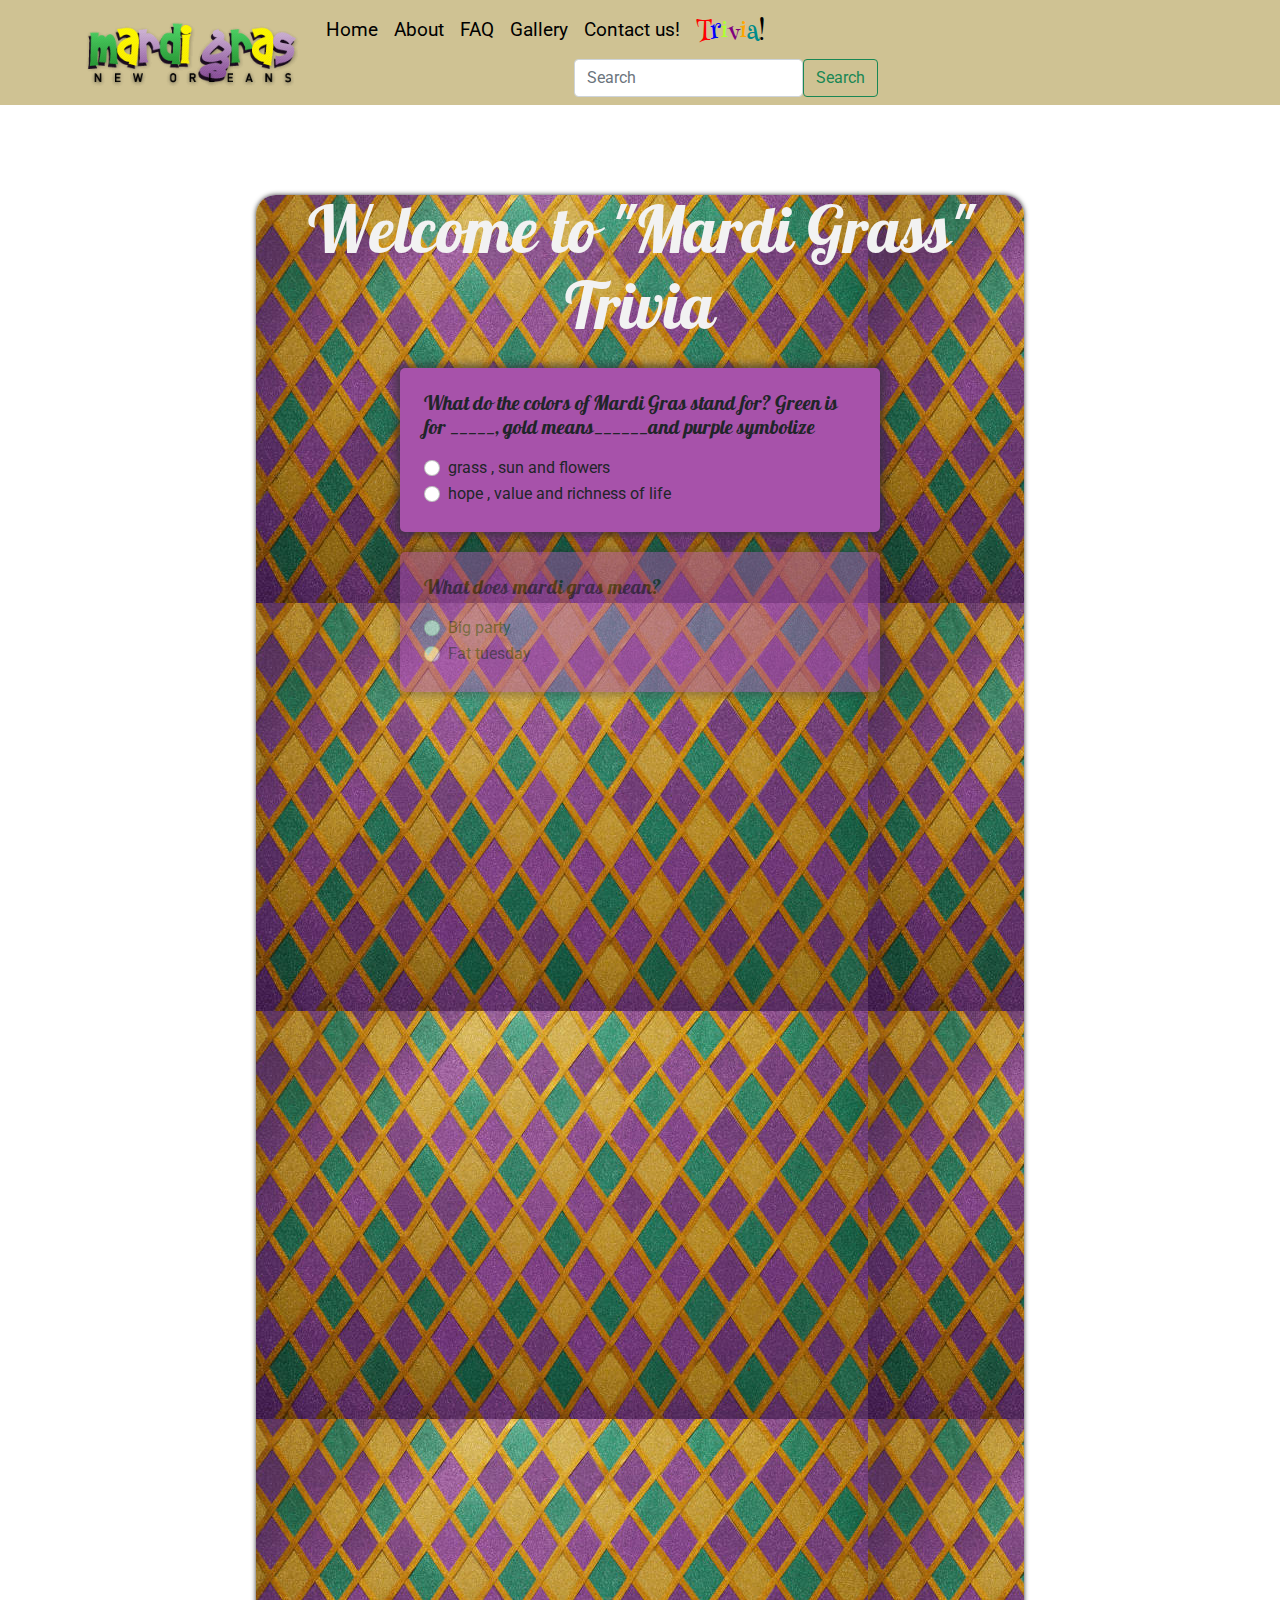
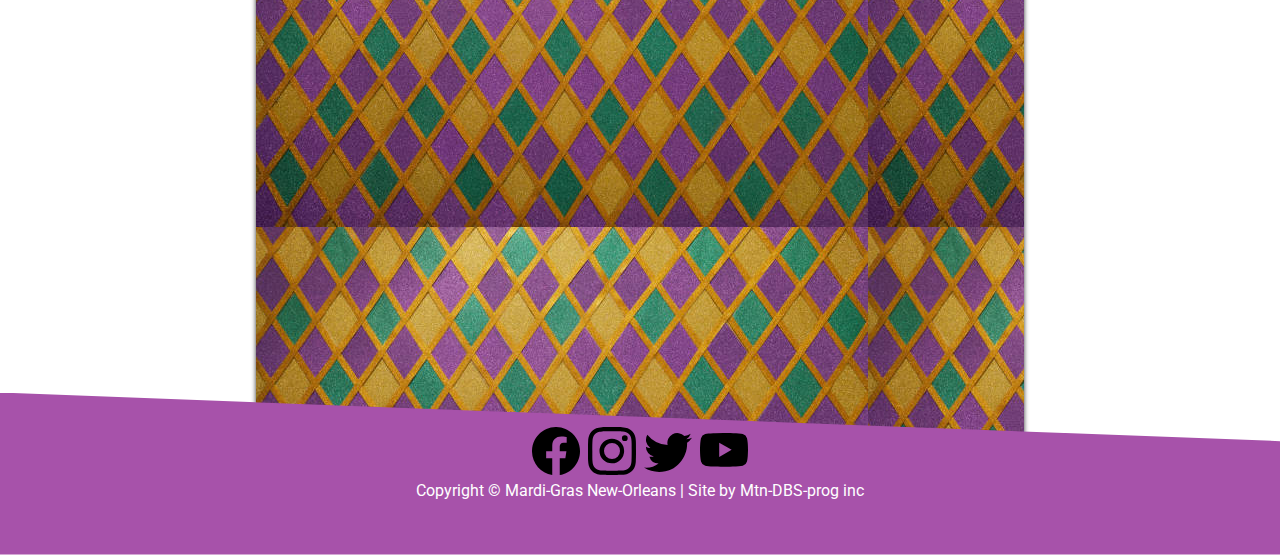
<file: trivia.html>
<!DOCTYPE html>
<html lang="en">

<head>
    <meta charset="UTF-8">
    <meta http-equiv="X-UA-Compatible" content="IE=edge">
    <meta name="viewport" content="width=device-width, initial-scale=1.0">
    <!-- boostrap link css  -->
    <link rel="preconnect" href="https://fonts.googleapis.com">
<link rel="preconnect" href="https://fonts.gstatic.com" crossorigin>
<link href="https://fonts.googleapis.com/css2?family=Henny+Penny&family=Pattaya&family=Roboto:wght@100&display=swap" rel="stylesheet">
    <link rel="stylesheet" href="./sass/bootstrap.min.css">
    <link rel="stylesheet" href="./sass/trivia.css">
    <link rel="stylesheet" href="./sass/navbar.css">
    <title>Trivia</title>
<script src="/js/bootstrap.bundle.min.js"></script>
    <script src="./js/trivia.js" defer></script>
</head>

<body>
    <nav class='navbar navbar-expand-lg navbar-light my_nav'>
        <div class='container'>
          <a class="navbar-brand" href="index.html">
            <img src="./img/xlogo.png.pagespeed.ic.q4Fw8Vll14.webp" id="brand_img" alt="" width="220" height="74"
              class="d-inline-block align-text-top">
          </a>
          <button class='btn  navbar-toggler border-3 px-2' type='button' data-bs-toggle='offcanvas'
            data-bs-target='#offcanvasExample' aria-controls='offcanvasExample'>
            <img style='width: 30px' src='/img/text-center.svg' alt='menu icon'>
          </button>
          <div class='offcanvas offcanvas-start-lg my_nav' tabindex='-1' id='offcanvasExample'
            aria-labelledby='offcanvasExampleLabel'>
            <div class='offcanvas-header d-flex d-lg-none'>
              <h5 class='offcanvas-title text-white' id='offcanvasExampleLabel'>Mardi-gras</h5>
              <a href='javascript:void(0) ' class='text-reset p-0' data-bs-dismiss='offcanvas' aria-label='close'>
                <svg xmlns='http://www.w3.org/2000/svg' width='24' height='24' fill='#FFFFFF' class='bi bi-x-circle'
                  viewBox='0 0 16 16'>
                  <path d='M8 15A7 7 0 1 1 8 1a7 7 0 0 1 0 14zm0 1A8 8 0 1 0 8 0a8 8 0 0 0 0 16z' />
                  <path
                    d='M4.646 4.646a.5.5 0 0 1 .708 0L8 7.293l2.646-2.647a.5.5 0 0 1 .708.708L8.707 8l2.647 2.646a.5.5 0 0 1-.708.708L8 8.707l-2.646 2.647a.5.5 0 0 1-.708-.708L7.293 8 4.646 5.354a.5.5 0 0 1 0-.708z' />
                </svg>
              </a>
            </div>
            <div class='offcanvas-body p-lg-0 navbar'>
              <ul class='navbar-nav' id="my-ul">
                <li class='nav-item'>
                  <a class="nav-link active" aria-current="page" href="index.html">Home</a>
                </li>
                <li class='nav-item'>
                  <a class='nav-link active' aria-current='page' href='about.html'>About</a>
                </li>
                <li class='nav-item'>
                  <a class='nav-link active' aria-current='page' href='FAQ.html'>FAQ</a>
                </li>
                <li class='nav-item'>
                  <a class='nav-link active' aria-current='page' href='media.html'>Gallery</a>
                </li>
                <li class='nav-item'>
                  <a class='nav-link active' aria-current='page' href='contact.html'>Contact us!</a>
                </li>
                <li class='nav-item'>
                  <a class='nav-link active' aria-current='page' href='trivia.html'> <span class="my-span" style="color:red">T</span><span
                      class="my-span" style="color:blue">r</span><span class="my-span" style="color:greenyellow">i</span><span
                      class="my-span" style="color:purple">v</span><span class="my-span" style="color:orange">i</span><span
                      class="my-span" style="color:darkcyan">a</span><span class="my-span">!</span></a>
                </li>
    
              </ul>
              <form class="d-flex" role="search">
                <input class="form-control" id="my-input" type="search" placeholder="Search" aria-label="Search">
                <button class="btn btn-outline-success" type="submit">Search</button>
              </form>
            </div>
          </div>
        </div>
      </nav>
<header class="container" id="trv-header">
    <div class="container m-auto">
        <h2 id="id-h1" class="display-1">Welcome to "Mardi Grass" Trivia</h2>
        <div id="trivia-q"><div id="score-id">
        </div>
    </div>
</header>

    

<footer class="bottom">
  <div class="d-flex justify-content-center">
    <a href="https://www.facebook.com/MardiGrasNewOrleans" target="_blank"><img src="./svg/facebook.svg"
        class="social-icon" alt=""></a>
    <a href="https://www.instagram.com/mardigrasneworleans/" target="_blank"><img src="./svg/instagram.svg"
        class="social-icon" alt=""></a>
    <a href="https://twitter.com/MardiGrasNOLA" target="_blank"><img src="./svg/twitter.svg" class="social-icon"
        alt=""></a>
    <a href="https://www.youtube.com/channel/UCOrq1qF6dVDn9Do-wvbKh0Q" target="_blank"><img src="./svg/youtube.svg"
        class="social-icon" alt=""></a>
  </div>
<div class="bottom-0 center">Copyright ©  Mardi-Gras New-Orleans  | Site by Mtn-DBS-prog inc
</div> 
</footer>
</body>

</html>
</file>
<file: sass/index.css>
* {
  box-sizing: border-box;
  font-family: "Roboto", "sans-serif";
}

h1, h2, h3, h4, h5 {
  font-family: "Pattaya";
  font-family: "Henny Penny";
}

#main_logo {
  transition: transform 1s;
  max-width: 30vw;
}

#main_logo:hover {
  transform: scale(1.05);
  filter: brightness(1.75);
}

#main_logo:active {
  transform: scale(0.8);
}

#my-boxes {
  background-image: linear-gradient(to bottom, #8c47c8, #ffcd00);
  box-shadow: 0 5px 15px -15px #904FC3;
  box-shadow: 0 -15px 5px -15px #904FC3;
}

.my-box {
  box-shadow: rgba(0, 0, 0, 0.25) 3px 10px 26px -5px;
  border-radius: 5px;
  background-color: #f2f2f2;
}

.my-btn {
  border-radius: 5px;
  padding: 5px 15px;
  background-color: #a752aa;
  color: #050505;
  box-shadow: 0 0 5px #333;
  transition: all 1s;
  text-decoration: none;
}
.my-btn a {
  color: white;
  text-decoration: none !important;
}

.my-btn:hover {
  transform: scale(1.05);
  filter: brightness(1.75);
}

.my-btn:active {
  transform: scale(0.95);
}

.bg-myPurple {
  background-color: #a752aa !important;
}

/* header and body style */
.pop-div {
  text-align: center;
  margin: 20px 0px;
  color: #f2f2f2;
  height: -webkit-fit-content;
  height: -moz-fit-content;
  height: fit-content;
  background-color: rgba(113, 192, 44, 0.7921568627);
  border-radius: 7px;
  box-shadow: 0px 0px 7px 4px rgba(50, 50, 50, 0.59);
  visibility: 100%;
  transition: all 1s;
}

.my-divider {
  color: #ffcd00;
  font-size: 1.4rem;
  width: 100%;
  height: 30vw;
  background-image: url("/img/asset 16.jpeg");
  box-shadow: 0 -35px 35px -35px #a752aa;
}
.my-divider p {
  max-width: 60vw;
  color: #70c02c;
}

h3 {
  padding-top: 21px;
  color: #050505;
  font-size: 3rem;
}

.my-header {
  display: flex;
  flex-direction: row;
  background-image: url("../img/xhome-header1.jpg.pagespeed.ic.39DcPhyq8Y.webp");
}

#my_divider_2 {
  display: flex;
  flex-direction: row-reverse;
  background-image: url(/img/gallery/mask-1973994_1920.jpg);
  height: 20vh;
  background-color: #70c02c;
  border-bottom-left-radius: 15%;
  border-bottom-right-radius: 15%;
}

#my_divider_3 {
  height: 5vh;
}

#my_divider_4 {
  height: 5vh;
  border-bottom-left-radius: 15%;
  border-bottom-right-radius: 15%;
}

#my_slider {
  height: 85vh;
  padding: 0% 15%;
}

#trivia_pic {
  width: 300px;
  height: 200px;
  -webkit-backdrop-filter: contrast(180%);
          backdrop-filter: contrast(180%);
  margin-top: 10vh;
  border-bottom-left-radius: 25%;
}

#alt-pic {
  display: none;
}

.my-card {
  width: 18rem;
  height: 28rem;
}

@media screen and (max-width: 700px) {
  .my-header {
    display: flex;
    flex-direction: column;
  }
  .my-divider {
    height: 60vh;
    font-size: 1rem;
  }
  #trivia_pic {
    width: 150px;
    height: 100px;
    -webkit-backdrop-filter: contrast(180%);
            backdrop-filter: contrast(180%);
    margin-top: 10vh;
    border-bottom-left-radius: 25%;
  }
  #my_divider_1 {
    margin-top: 10vh;
  }
  #my_divider_2 {
    height: 10vh;
    background-color: #a752aa;
  }
  #main-slider {
    display: none;
  }
  #alt-pic {
    display: block;
  }
}
/* Animation property */
@-webkit-keyframes wiggle {
  0%, 7% {
    transform: rotateZ(0);
  }
  15% {
    transform: rotateZ(-15deg);
  }
  20% {
    transform: rotateZ(10deg);
  }
  25% {
    transform: rotateZ(-10deg);
  }
  30% {
    transform: rotateZ(6deg);
  }
  35% {
    transform: rotateZ(-4deg);
  }
  40%, 100% {
    transform: rotateZ(0);
  }
}
@keyframes wiggle {
  0%, 7% {
    transform: rotateZ(0);
  }
  15% {
    transform: rotateZ(-15deg);
  }
  20% {
    transform: rotateZ(10deg);
  }
  25% {
    transform: rotateZ(-10deg);
  }
  30% {
    transform: rotateZ(6deg);
  }
  35% {
    transform: rotateZ(-4deg);
  }
  40%, 100% {
    transform: rotateZ(0);
  }
}
.special-btn {
  left: calc(50% - 3em);
  top: calc(50% - 2em);
  transform-origin: 50% 5em;
  -webkit-animation: wiggle 3s linear infinite;
          animation: wiggle 3s linear infinite;
}

.anim-l {
  position: relative;
  -webkit-animation-name: left-l;
          animation-name: left-l;
  -webkit-animation-duration: 1s;
          animation-duration: 1s;
  -webkit-animation-timing-function: ease-out;
          animation-timing-function: ease-out;
}

@-webkit-keyframes left-l {
  0% {
    left: -500px;
  }
  100% {
    left: 0px;
  }
}

@keyframes left-l {
  0% {
    left: -500px;
  }
  100% {
    left: 0px;
  }
}
.anim-r {
  position: relative;
  -webkit-animation-name: left-r;
          animation-name: left-r;
  -webkit-animation-duration: 1s;
          animation-duration: 1s;
  -webkit-animation-timing-function: ease-out;
          animation-timing-function: ease-out;
}

@-webkit-keyframes left-r {
  0% {
    right: -500px;
  }
  100% {
    right: 0px;
  }
}

@keyframes left-r {
  0% {
    right: -500px;
  }
  100% {
    right: 0px;
  }
}/*# sourceMappingURL=index.css.map */
</file>
<file: sass/navbar.css>
* {
  box-sizing: border-box;
  font-family: "Roboto", "sans-serif";
  text-decoration: none;
}

h1, h2, h3, h4, h5 {
  font-family: "Henny Penny";
  font-family: "Pattaya";
}

.my-span {
  font-family: "Henny Penny";
  font-size: 1.2em;
}

.center {
  display: flex;
  justify-content: center;
  text-align: center;
  align-items: center;
}

/* * nav bar , logos */
.my_nav {
  background-color: #cfc293 !important;
}

#brand_img {
  transition: transform 1s;
}

#brand_img:hover {
  transform: translateX(10px);
  filter: brightness(1.75);
}

.social-icon {
  margin: 20px;
  margin-top: 50px;
  transform: scale(3);
}

.social-icon-quad {
  transform: scale(0.8);
}

footer {
  margin-top: -8vh;
  background-color: #a752aa;
  height: 18vh;
  color: white;
  -webkit-clip-path: polygon(100% 100%, 0% 100%, 0% 0%, 100% 30%);
          clip-path: polygon(100% 100%, 0% 100%, 0% 0%, 100% 30%);
}

#my-input {
  margin-left: 20vw;
}

.navbar-nav li a {
  color: black !important;
  font-size: 1.2rem;
}

.navbar-nav li a:hover {
  color: #a752aa !important;
  transition: all 0.4s;
}

@media (min-width: 992px) {
  .offcanvas {
    visibility: visible;
    position: relative;
    background: none;
    border: none;
    justify-content: end;
    color: #a752aa;
  }
}
@media (max-width: 992px) {
  .offcanvas {
    width: 250px !important;
  }
  .offcanvas-start-lg {
    top: 0;
    left: 0;
    border-right: 1px solid rgba(0, 0, 0, 0.2);
    transform: translateX(-100%);
  }
  #my-input {
    margin-left: 0;
  }
}/*# sourceMappingURL=navbar.css.map */
</file>
<file: sass/reponsive.css>
@media (min-width : 992px) {
    .offcanvas {
      visibility      : visible;
      position        : relative;
      background      : none;
      border          : none;
      justify-content : end;
      color           : red;
    }
  }
  
  @media (max-width : 992px) {
    .offcanvas {
      width : 250px !important;
    }
  
    .offcanvas-start-lg {
      top          : 0;
      left         : 0;
      border-right : 1px solid rgba(0, 0, 0, .2);
      transform    : translateX(-100%);
    }
  
  }
  
  .navbar-nav li a {
  color: white !important;
  }
</file>
<file: sass/contact.css>
* {
  box-sizing: border-box;
  font-family: "Roboto", "sans-serif";
}

h1, h2, h3, h4, h5 {
  font-family: "Henny Penny";
  font-family: "Pattaya";
}

h1 {
  color: #a752aa;
}

.my-form {
  border-radius: 5px;
  background-color: #ffcd00;
  box-shadow: 0px 0px 7px 4px rgba(50, 50, 50, 0.59);
}

input[type=text],
input[type=tel],
textarea {
  width: 100%;
  padding: 12px;
  border: 1px solid #ccc;
  border-radius: 4px;
  resize: vertical;
}

label {
  padding: 8px 8px 8px 0;
  display: inline-block;
}

input::-moz-placeholder {
  filter: opacity(0%);
}

input:-ms-input-placeholder {
  filter: opacity(0%);
}

input::placeholder {
  filter: opacity(0%);
}

.myBtn {
  border-radius: 5px;
  padding: 5px 15px;
  background-color: #a752aa;
  color: #050505;
  box-shadow: 0 0 5px #333;
  transition: all 1s;
  text-decoration: none;
}

.myBtn:hover {
  transform: scale(1.05);
  filter: brightness(1.75);
}

.myBtn:active {
  transform: scale(0.95);
}

#check-off {
  color: #70c02c;
}

@media screen and (max-width: 700px) {
  label {
    display: none;
  }
  input::-moz-placeholder {
    filter: opacity(100%);
  }
  input:-ms-input-placeholder {
    filter: opacity(100%);
  }
  input::placeholder {
    filter: opacity(100%);
  }
  input[type=text],
input[type=tel],
textarea {
    width: 97%;
    padding: 9px;
    border: 1px solid #ccc;
    border-radius: 4px;
    resize: vertical;
    margin: 4px;
  }
}/*# sourceMappingURL=contact.css.map */
</file>
<file: sass/FAQ.css>
* {
  font-family: "Roboto", "sans-serif";
}

h1, h2, h3, h4, h5 {
  font-family: "Henny Penny";
  font-family: "Pattaya";
}

.center {
  display: flex;
  justify-content: center;
  text-align: center;
  align-items: center;
}

.my-div {
  border-radius: 5px;
  box-shadow: 0px 0px 7px 4px rgba(50, 50, 50, 0.59);
  background-color: #a752aa;
}

.main-title {
  font-size: 4rem;
  color: #a752aa;
}

.my-title {
  border-radius: 5px;
  box-shadow: 0px 0px 7px 4px rgba(50, 50, 50, 0.59);
  background-color: #ffcd00;
  font-size: 2rem;
}/*# sourceMappingURL=FAQ.css.map */
</file>
<file: sass/trivia.css>
* {
  box-sizing: border-box;
  font-family: "Roboto", "sans-serif";
}

h1,
h2,
h3,
h4,
h5 {
  font-family: "Pattaya";
  font-family: "Henny Penny";
}

#id-h1 {
  text-align: center;
  font-size: 4rem;
  color: #f2f2f2;
}

#trv-header {
  margin-top: 10vh;
  background-image: url(/img/istockphoto-1364943600-612x612.jpg);
  width: 60vw;
  border-radius: 20px;
  height: 1870px;
  box-shadow: 0 0 5px #333;
}

.my-btn {
  border-radius: 5px;
  padding: 5px 15px;
  background-color: #a752aa;
  color: #f2f2f2;
  box-shadow: 0 0 5px #333;
  transition: all 1s;
  text-decoration: none;
}
.my-btn a {
  text-decoration: none;
}

.my-btn:hover {
  transform: scale(1.05);
  filter: brightness(1.75);
}

.my-btn:active {
  transform: scale(0.95);
}

#trivia-q {
  min-height: 80vh;
}

.question-div {
  border-radius: 5px;
  box-shadow: 0px 0px 7px 4px rgba(50, 50, 50, 0.59);
  background-color: #a752aa;
  margin: 20px auto;
}

#jump-score {
  color: gold;
  position: fixed;
  -webkit-animation: score 2s ease-out;
          animation: score 2s ease-out;
  font-size: 40px;
  text-shadow: 1px 1px 2px #a752aa, 0 0 1em #70c02c, 0 0 0.2em #ffcd00;
}

#q_2,
#q_3,
#q_4,
#q_5,
#q_6,
#q_7,
#q_8,
#q_9 {
  display: none;
  transition: all 1s;
}

@-webkit-keyframes score {
  0% {
    bottom: 0;
    visibility: hidden;
  }
  50% {
    bottom: 490px;
    visibility: visible;
  }
  100% {
    visibility: hidden;
  }
}

@keyframes score {
  0% {
    bottom: 0;
    visibility: hidden;
  }
  50% {
    bottom: 490px;
    visibility: visible;
  }
  100% {
    visibility: hidden;
  }
}
#score-id {
  border-radius: 5px;
  box-shadow: 0px 0px 7px 4px rgba(50, 50, 50, 0.59);
  background-color: #70c02c;
  display: none;
  position: fixed;
  text-align: center;
  left: 40%;
  font-size: 2rem;
  color: #050505;
  padding: 40px;
}

#span-id {
  font-size: 4rem;
}

#score-span {
  font-size: 2rem;
  color: #a752aa;
}

@media screen and (max-width: 700px) {
  #trv-header {
    width: 100vw;
    border-radius: 0px;
  }
  #score-id {
    left: 15%;
  }
}
@-webkit-keyframes wiggle {
  0%, 7% {
    transform: rotateZ(0);
  }
  15% {
    transform: rotateZ(-15deg);
  }
  20% {
    transform: rotateZ(10deg);
  }
  25% {
    transform: rotateZ(-10deg);
  }
  30% {
    transform: rotateZ(6deg);
  }
  35% {
    transform: rotateZ(-4deg);
  }
  40%, 100% {
    transform: rotateZ(0);
  }
}
@keyframes wiggle {
  0%, 7% {
    transform: rotateZ(0);
  }
  15% {
    transform: rotateZ(-15deg);
  }
  20% {
    transform: rotateZ(10deg);
  }
  25% {
    transform: rotateZ(-10deg);
  }
  30% {
    transform: rotateZ(6deg);
  }
  35% {
    transform: rotateZ(-4deg);
  }
  40%, 100% {
    transform: rotateZ(0);
  }
}
.special-btn {
  left: calc(50% - 3em);
  top: calc(50% - 2em);
  transform-origin: 50% 5em;
  -webkit-animation: wiggle 3s linear infinite;
          animation: wiggle 3s linear infinite;
}/*# sourceMappingURL=trivia.css.map */
</file>
